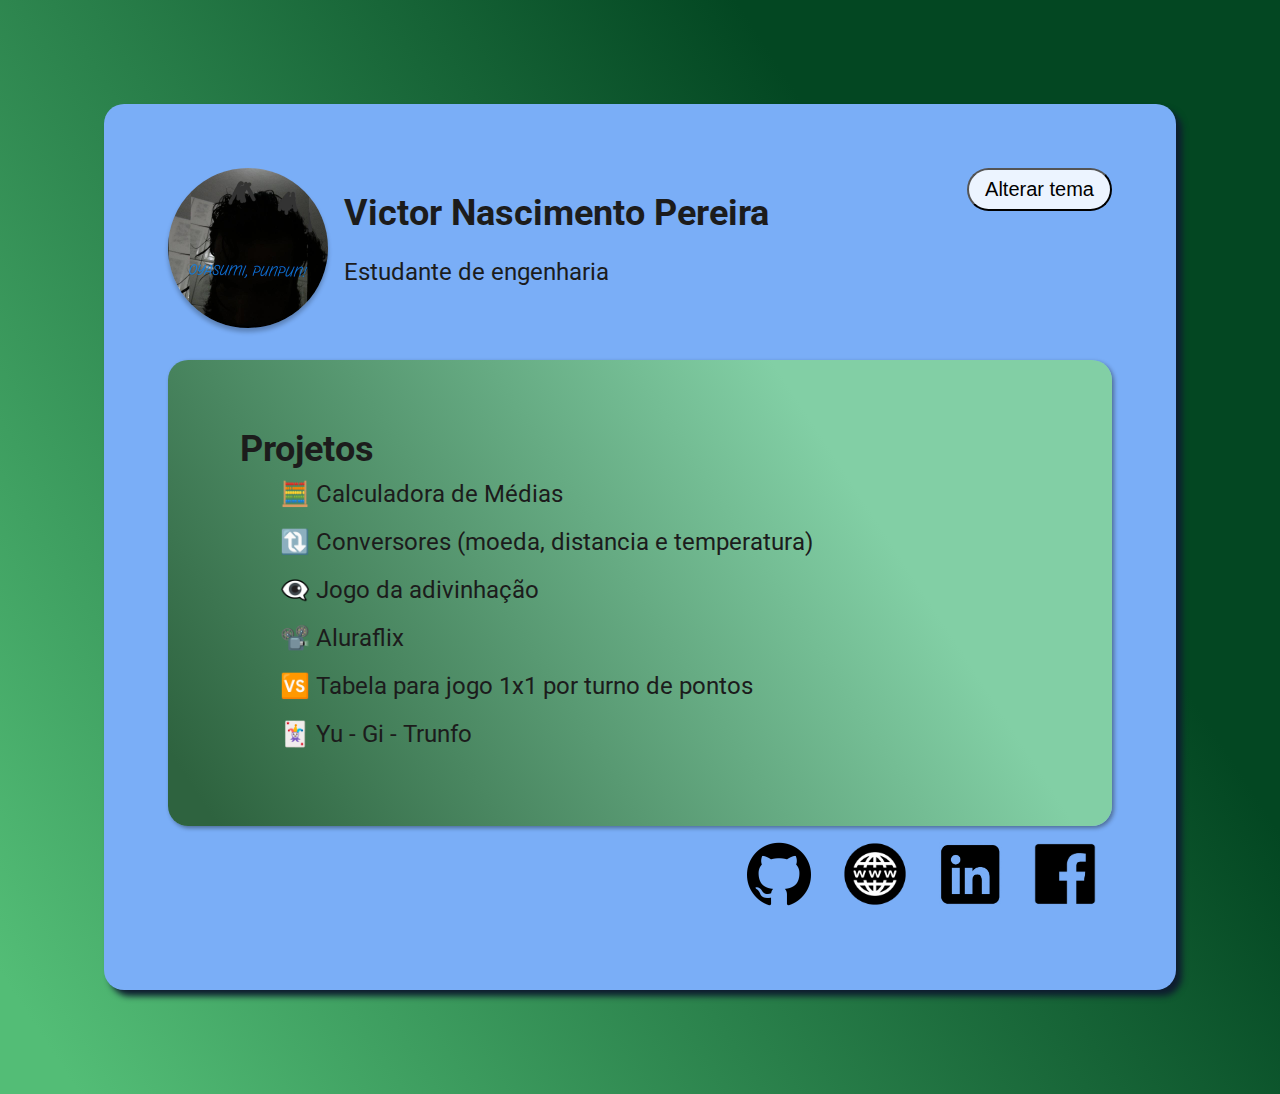
<file: index.html>
<!DOCTYPE html>
<html lang="pt-br">

<head>
    <meta charset="UTF-8">
    <meta http-equiv="X-UA-Compatible" content="IE=edge">
    <meta name="viewport" content="width=device-width, initial-scale=1.0">
    <title>CaesarCertifiCard</title>
</head>
<link rel="stylesheet" href="aula09-10/estilo.css" />

<body>
    <div class="container">
        <header class="cabeçalho">
            <div class="perfil">
                <img class="perfil-foto" src="aula09-10/imagem.jpg" />
            <div class="titulo">
                <h1>Victor Nascimento Pereira</h1>
                <h3>Estudante de engenharia</h3>
            </div>
            </div>
            <div class="tema">
                <script type="text/javascript" src="aula09-10/codigo.js"></script>
                <button onclick="mudaTema()">Alterar tema</button>
            </div>
        </header>

        <main id="main" class="projetos">
            <ul class="projeto-titulo">Projetos<ul>
                    <li class="projeto-item"><a href="aula01/site.html">🧮 Calculadora de Médias</a></li>
                    <li class="projeto-item"><a href="aula02/site.html">🔃 Conversores (moeda, distancia e temperatura)</a></li>
                    <li class="projeto-item"><a href="aula03/site.html">👁️‍🗨️ Jogo da adivinhação</a></li>
                    <li class="projeto-item"><a href="aula04-05/site.html">📽️ Aluraflix</a></li>
                    <li class="projeto-item"><a href="aula06/site.html">🆚 Tabela para jogo 1x1 por turno de pontos</a></li>
                    <li class="projeto-item"><a href="aula07-08/site.html">🃏 Yu - Gi - Trunfo</a></li>
        </main>
        <div id="rS" class="redesSociais">
            <script type="text/javascript">
                var rS = document.getElementById("rS")
                var redes = [
                    ["https://github.com/Caesar-Victor/CaesarRepo", "git.png"],
                    ["https://vicnasc8.wixsite.com/caesarfile", "site.png"],
                    ["https://www.linkedin.com/in/victor-nascimento-pereira-b3367313b", "linkedin.png"],
                    ["https://www.facebook.com/Caesar.Victor2", "face.png"]
                ]
                redes.forEach(function(rede){
                    rS.innerHTML += `<a href="${rede[0]}" target="_blank"><img src="aula09-10/${rede[1]}"/></a>`
                }) 
            </script>
        </div>
    </div>

</body>

</html>
</file>
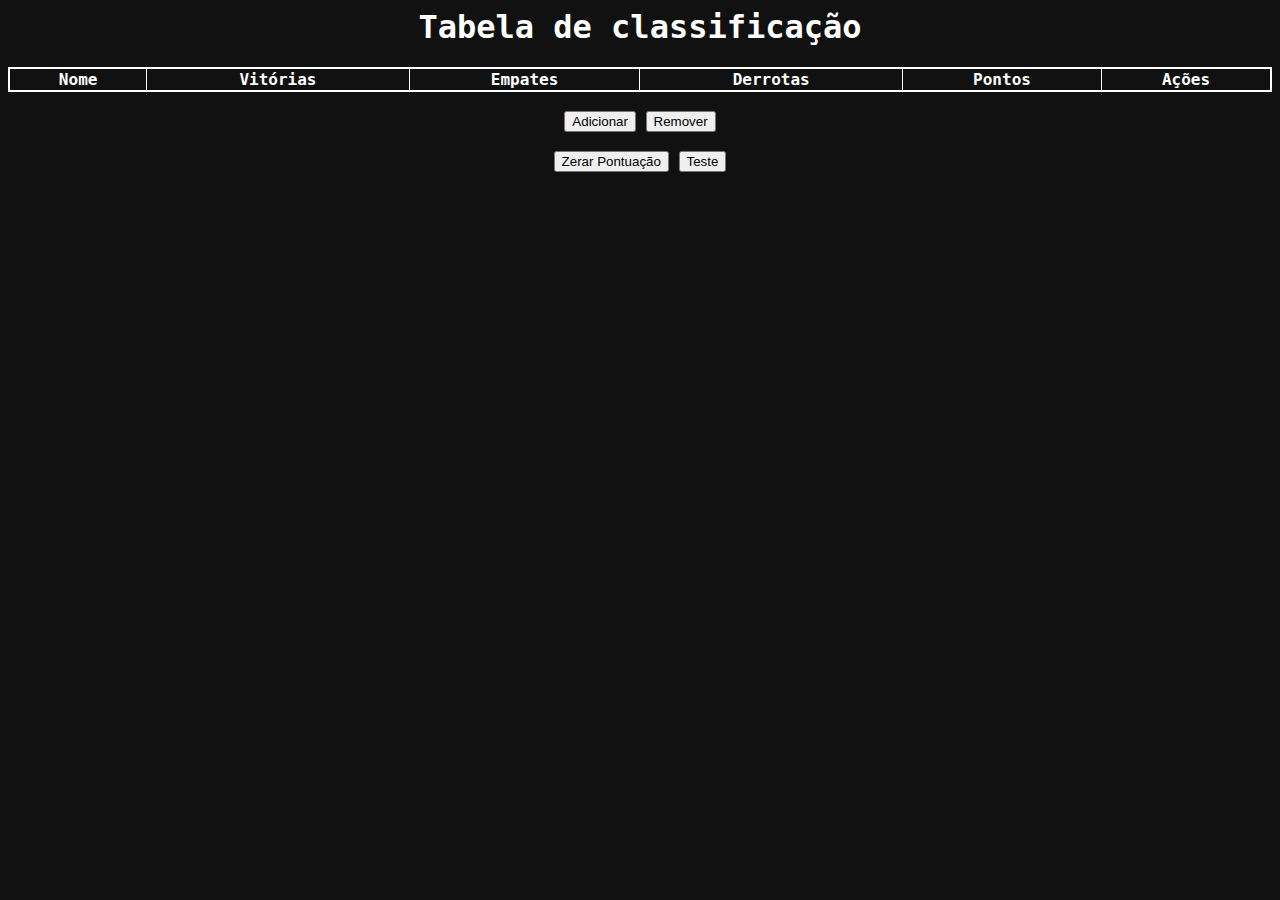
<file: aula06/site.html>
<html>
<link rel="stylesheet" href="estilo.css">

<head>
    <title>
        Imersão Dev - Aula 06
    </title>
</head>

<body>
    <h1>Tabela de classificação</h1>
    <div id="confirma"></div>
    <table style="width:100%">
        <thead>
            <tr>
                <th>Nome</th>
                <th>Vitórias</th>
                <th>Empates</th>
                <th>Derrotas</th>
                <th>Pontos</th>
                <th colspan="3">Ações</th>
            </tr>
        </thead>
        <tbody id="tabelaJogadores">
            <script type="text/javascript" src="codigo.js"></script>
        </tbody>
    </table>
    <div id="manuseio">
        <br>
        <button id="add" onClick='addJogador(1)'>Adicionar</button>
        <button id="rmv" onClick='rmvJogador(1)'>Remover</button>
    </div>
    <div id="aviso"></div>
    <br>
    <button id="zera" onClick='zera()'> Zerar Pontuação</button>
</body>
<button onclick="teste()">Teste</button>
</html>
</file>
<file: aula09-10/estilo.css>
@import url('https://fonts.googleapis.com/css2?family=Roboto:wght@300&display=swap');

@import url('https://fonts.googleapis.com/css2?family=Roboto:wght@700&display=swap');

body {
    background: linear-gradient(236.85deg, #034722 27.26%, #53bd76 96.03%);
    font-family: 'Roboto', sans-serif;
    padding: 32px;
}

.container {
    background: #7aaef7;
    color: #1c1c1c;
    margin: 64px;
    border-radius: 20px;
    box-shadow: 6px 6px 6px #0e1d2f;
    padding: 64px;
}

.cabeçalho {
    display: flex;
    justify-content: space-between;
}

.perfil {
    display: flex;
}

.perfil-foto {
    border-radius: 460px;
    max-height: 160px;
    box-shadow: 0px 4px 4px rgba(0, 0, 0, 0.25);
}

.titulo {
    margin-left: 16px;
}

.titulo h1 {
    font-weight: 700;
    font-size: 36px;
}
.titulo h3 {
    font-weight: 400;
    font-size: 24px;
}

.tema button {
    align-self: flex-end;
    font-weight: 400;
    font-size: 20px;
    padding: 8px 16px;
    background: #ecf4ff;
    border-radius: 100px;
}

.projetos {
    background: linear-gradient(236.85deg, #82cfa5 27.26%, #2e633f 96.03%);
    display: flex;
    flex-direction: column;
    border-radius: 20px;
    margin-top: 32px;
    padding: 32px;
    box-shadow: 2px 2px 4px rgba(16, 16, 16, 0.42);
}

.redesSociais {
    display: flex;
    justify-content: flex-end;
}

.redesSociais img {
    height: 64px;
    align-items: center;
    margin: 16px;
}

.projeto-titulo {
    list-style: none;
    font-weight: 700;
    font-size: 36px;
}

.projeto-item {
    list-style-type: none;
    font-weight: 400;
    font-size: 24px;
    line-height: 48px;
}

.projeto-item a {
    color: #1c1c1c;
    text-decoration: none;
}

.dark {
    background: linear-gradient(236.85deg, #49607c 2727.26%, #9cc0eb 96.03%);
}

.dark .container {
    background: #333439;
    color: #f6f6f6;
}

.dark .projetos {
    color: #1c1c1c
}

.dark .tema button {
    background: #1c1c1c;
    color: #ffffff;
    border: 2px solid #f7f7f7
}
</file>
<file: aula06/estilo.css>
* {
    text-align: center;
  }
  
  body {
    font-family: "Roboto Mono", monospace;
    min-height: 400px;
    background-image: url("https://www.alura.com.br/assets/img/imersoes/dev-2021/tabela-classificacao-bg.png");
    background-color: #111;
    background-size: 100%;
    background-position: center;
    background-repeat: no-repeat;
  }
  
  .container {
    text-align: center;
    padding: 20px;
    height: 100vh;
  }
  
  .page-title {
    color: #ffffff;
    margin: 0 0 5px;
  }
  
  .page-subtitle {
    color: #ffffff;
    margin-top: 5px;
  }
  
  .page-logo {
    width: 200px;
  }
  
  .alura-logo {
    width: 40px;
    position: absolute;
    top: 10px;
    right: 10px;
  }
  
  table {
    border: 2px solid white;
    border-collapse: collapse;
  }
  
  h1 {
    color: white;
  }
  
  th,
  tr,
  td {
    border: solid 1px white;
    color: white;
  }
</file>
